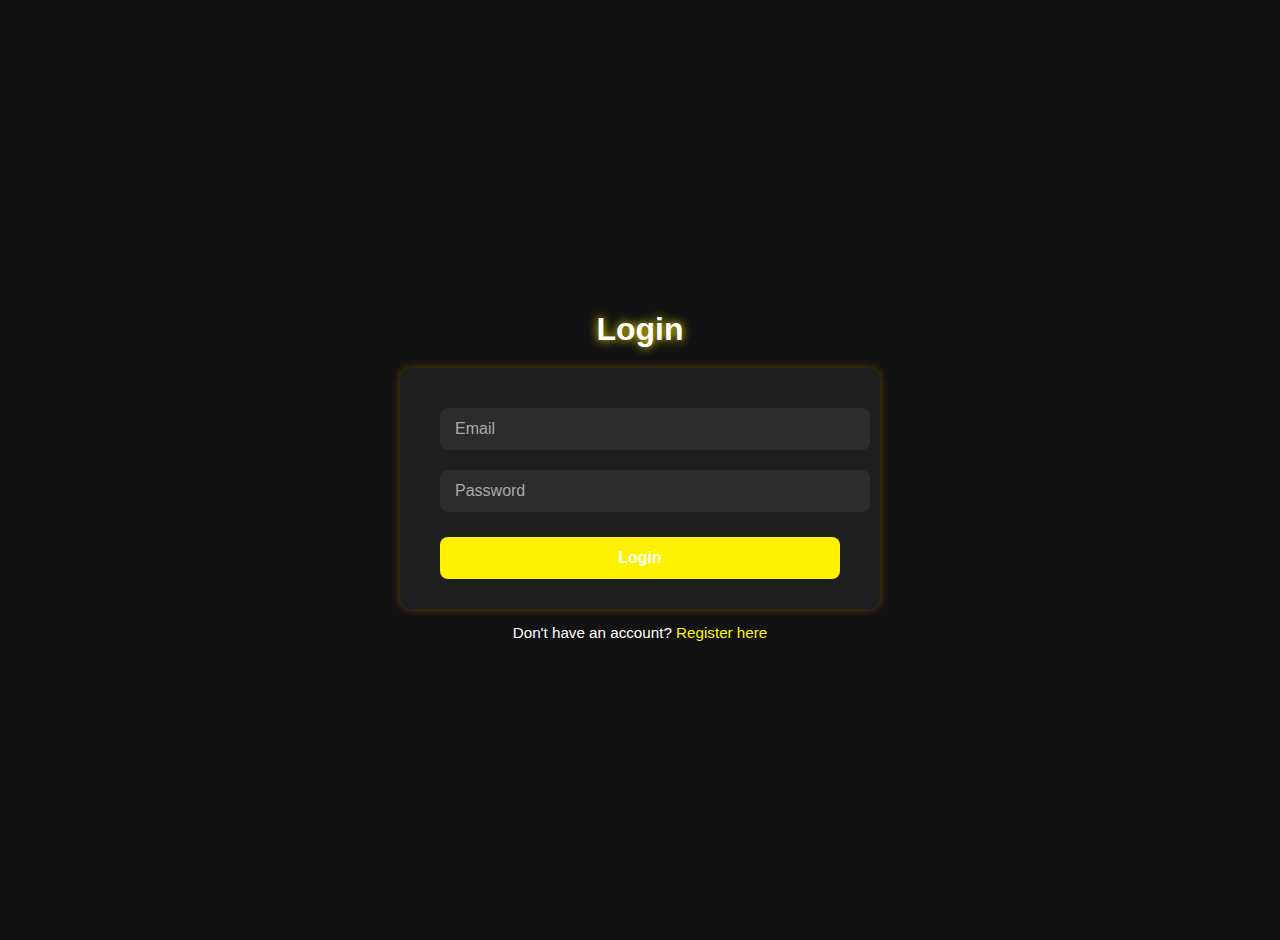
<file: index.html>
<!DOCTYPE html>
<html lang="en">
<head>
    <meta charset="UTF-8">
    <meta name="viewport" content="width=device-width, initial-scale=1.0">
    <title>Streaming Service Landing Page</title>
    <link rel="stylesheet" href="styles.css">
    <link rel="icon" href="Front-page/52 (1).ico" type="image/x-icon">
</head>
<body>
    <div class="custom-loader"></div>
   
    <header class="header">
        <div><h3 class="logo">MovieDhundo</h3>
        <div class="container1">
            <div class="headercon">
                <h1>Unlimited movies, TV shows and more</h1>
                <p>Find anywhere anytime.</p>
                <p>Ready to Rate? Enter your email to get started.</p>
                <div class="email-form">
                    <input type="email" placeholder="Email address">
                    <a href="/Homepage/home.html">
                    <button>Get Started ></button></a>
                </div>
            </div>
        </div>
    </header>

    <section class="trending-now">
        <div class="container">
            <h2>Trending Now</h2>
            <div class="movie-carousel">
                <div class="movie-card">
                    <img src="/Front-page/pos1.jpg" alt="TENET">
                    <span class="movie-title">TENET</span>
                </div>
                <div class="movie-card">
                    <img src="/Front-page/pos2.jpg" alt="96">
                    <span class="movie-title">96</span>
                </div>
                <div class="movie-card">
                    <img src="/Front-page/pos3.jpg" alt="JOKER">
                    <span class="movie-title">JOKER</span>
                </div>

                <div class="movie-card">
                    <img src="/Front-page/pos8.jpeg" alt="Movie 3">
                    <span class="movie-title">CONFUSED</span>
                </div>

                <div class="movie-card">
                    <img src="/Front-page/pos5.jpg" alt="Movie 3">
                    <span class="movie-title">UNCHARTED</span>
                </div>

                <div class="movie-card">
                    <img src="/Front-page/pos6.jpg" alt="Movie 3">
                    <span class="movie-title">THE ADAM PROJECT</span>
                </div>

                <div class="movie-card">
                    <img src="/Front-page/Pos7.jpeg" alt="Movie 3">
                    <span class="movie-title">ALADDIN</span>
                </div>
                <div class="movie-card">
                    <img src="/Front-page/pos8.jpeg" alt="Movie 3">
                    <span class="movie-title">Movie Title 3</span>
                </div>
                <div class="movie-card">
                    <img src="/Front-page/pos9.jpeg" alt="Movie 3">
                    <span class="movie-title">Movie Title 3</span>
                </div>
                
            </div>
        </div>
    </section>

   
    <section class="reasons-to-join">
        <div class="container">
            <h2>More reasons to join</h2>
            <div class="reasons">
                <div class="reason">
                    <h3>Insightful Stats</h3>
                    <p>View your most-watched genres, average ratings, and trends.</p>
                </div>
                <div class="reason">
                    <h3>Community-Powered Ratings</h3>
                    <p>See what others think before watching, and help others by sharing your own reviews.</p>
                </div>
                <div class="reason">
                    <h3>Stay Updated</h3>
                    <p>Never miss out on trending or upcoming movies—trailers and highlights delivered to you instantly.</p>
                </div>
            </div>
        </div>
    </section>

    <!-- FAQ Section -->
    <section class="faq">
        <div class="container">
            <h2>Frequently Asked Questions</h2>
            <div class="faq-item">
                <button class="faq-question">How does the website suggest movies for me?</button>
                <div class="faq-answer">Based on your selected genres, preferences, or what's currently trending, our system offers tailored suggestions to match your taste.</div>
            </div>
            <div class="faq-item">
                <button class="faq-question">Do I need to create an account to use the site?</button>
                <div class="faq-answer">No account is required for basic features like browsing and watching trailers. However, creating an account (coming soon) will let you save preferences, ratings, and watchlists.</div>
            </div>
            <div class="faq-item">
                <button class="faq-question">Are the movies available to watch directly on the site?</button>
                <div class="faq-answer">We don’t host full movies. We provide trailers and links to official streaming platforms where the full movies are available.</div>
            </div>
        </div>
    </section>

    <!-- Footer Section -->
    <footer class="footer">
        <div class="container">
            <p>Questions? Call 000-000-0000</p>
            <div class="footer-links">
                <a href="#">FAQ</a>
                <a href="#">Privacy</a>
            </div>
            <div class="footer-bottom">
                <p>&copy; 2025 MovieDhundho. All rights reserved.</p>
            </div>
        </div>
    </footer>
    <script>    window.addEventListener('load', function() {
        document.querySelector('.custom-loader').style.display = 'none';
    });</script>
    <script src="script.js"></script>
</body>
</html>
</file>
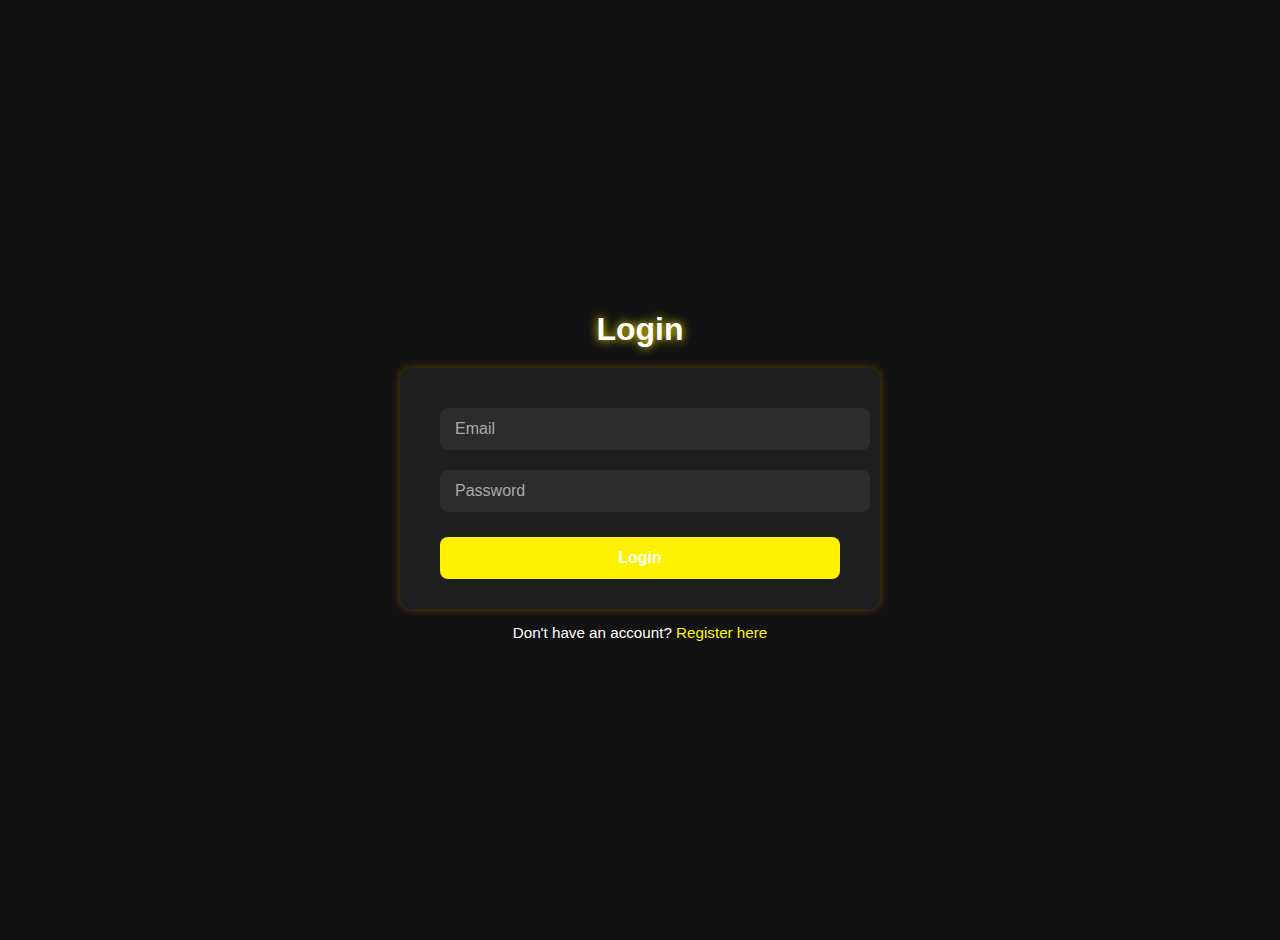
<file: login.html>
<!DOCTYPE html>
<html lang="en">
<head>
  <meta charset="UTF-8">
  <title>Login</title>
  <link rel="stylesheet" href="auth.css">
</head>
<body>
  <h2>Login</h2>
  <form id="login-form">
    <input type="email" id="email" placeholder="Email" required><br>
    <input type="password" id="password" placeholder="Password" required><br>
    <button type="submit">Login</button>
  </form>
  <p>Don't have an account? <a href="register.html">Register here</a></p>

  <script>
    document.getElementById('login-form').addEventListener('submit', function(e) {
      e.preventDefault();
      const email = document.getElementById('email').value;
      const password = document.getElementById('password').value;

      const users = JSON.parse(localStorage.getItem('users') || '{}');

      if (users[email] && users[email] === password) {
        alert('Login successful!');
        localStorage.setItem('loggedInUser', email);
        window.location.href = 'index.html';
      } else {
        alert('Invalid credentials');
      }
    });
  </script>
</body>
</html>
</file>
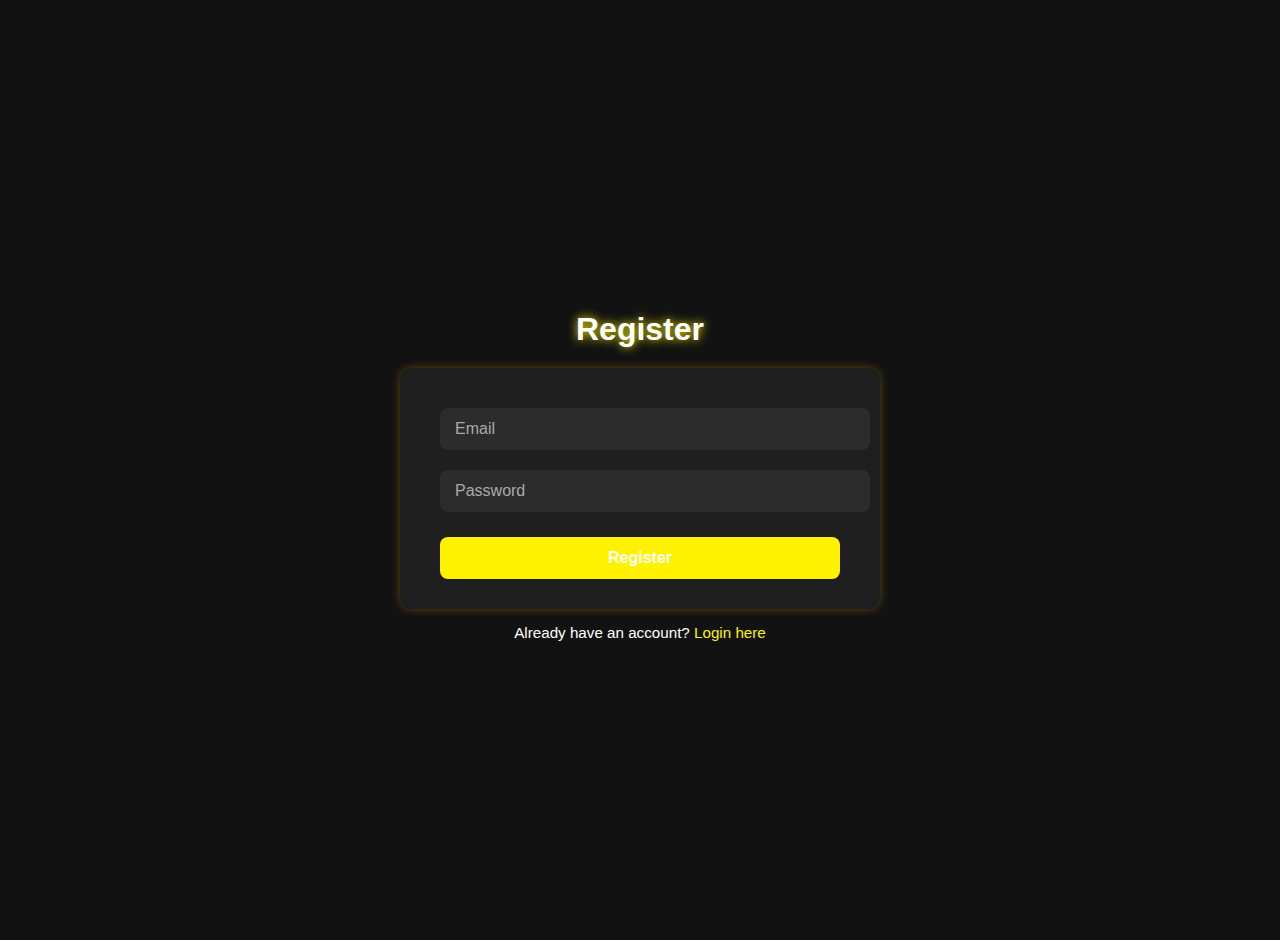
<file: register.html>
<!DOCTYPE html>
<html lang="en">
<head>
  <meta charset="UTF-8">
  <title>Register</title>
  <link rel="stylesheet" href="auth.css">
</head>
<body>
  <h2>Register</h2>
  <form id="register-form">
    <input type="email" id="email" placeholder="Email" required><br>
    <input type="password" id="password" placeholder="Password" required><br>
    <button type="submit">Register</button>
  </form>
  <p>Already have an account? <a href="login.html">Login here</a></p>

  <script>
    document.getElementById('register-form').addEventListener('submit', function(e) {
      e.preventDefault();
      const email = document.getElementById('email').value;
      const password = document.getElementById('password').value;

      const users = JSON.parse(localStorage.getItem('users') || '{}');

      if (users[email]) {
        alert('User already exists!');
      } else {
        users[email] = password;
        localStorage.setItem('users', JSON.stringify(users));
        alert('Registration successful! Now login.');
        window.location.href = 'login.html';
      }
    });
  </script>
</body>
</html>
</file>
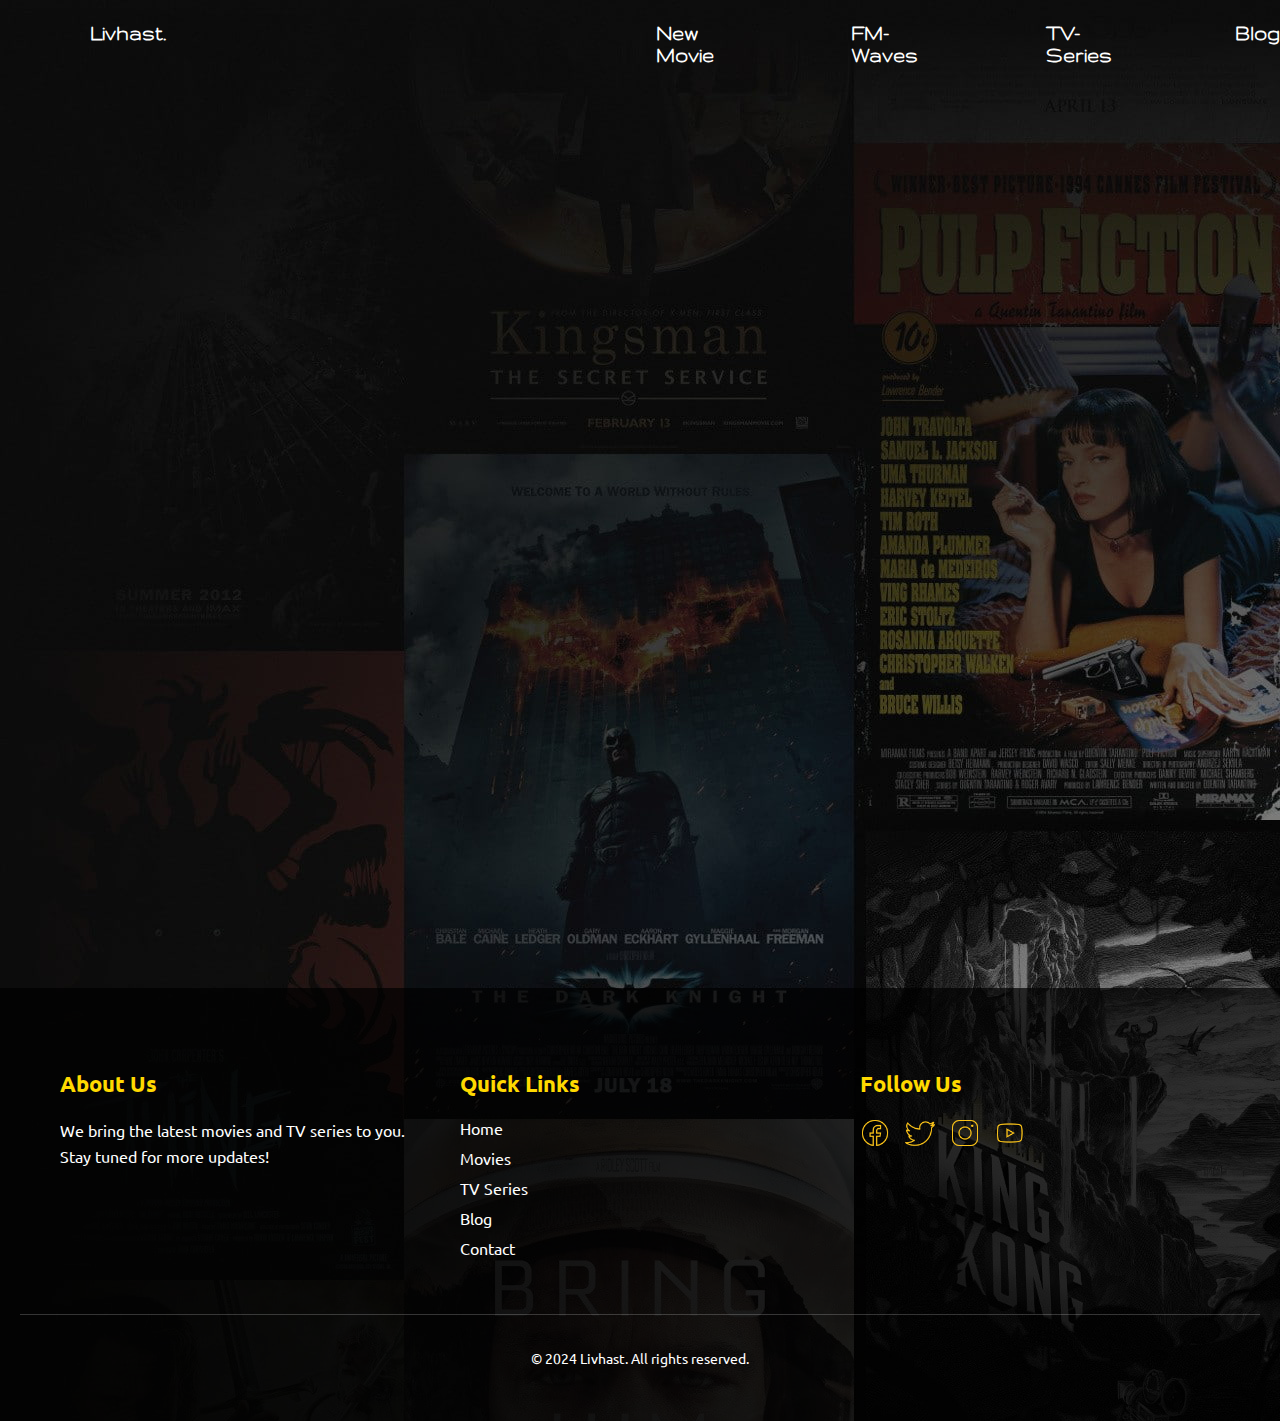
<file: Homepage/Vid/vid.html>
<!DOCTYPE html>
<html lang="en">
<head>
    <meta charset="UTF-8">
    <meta name="viewport" content="width=device-width, initial-scale=1.0">
    <title>Trailer</title>
    <link rel="preconnect" href="https://fonts.googleapis.com">
    <link rel="preconnect" href="https://fonts.gstatic.com" crossorigin>
    <link href="https://fonts.googleapis.com/css2?family=Gruppo&display=swap" rel="stylesheet">
    <link rel="icon" href="Assets/52 (1).ico" type="image/x-icon">
    <link rel="stylesheet" href="style.css">
</head>
<body>
    <header>
        <nav>
            <!-- <div class="logo-container">
                <img src="Assets/livhast..png" alt="Livhast Logo">
            </div> -->
            <ul class="sidebar">
                <li onclick=hideSidebar()><a href="#"><svg xmlns="http://www.w3.org/2000/svg" height="26" viewBox="0 96 960 960" width="26" fill="rgb(245, 245, 220)"><path d="m249 849-42-42 231-231-231-231 42-42 231 231 231-231 42 42-231 231 231 231-42 42-231-231-231 231Z"/></svg></a></li>
                <li><a href="#">New Movies</a></li>
                <li><a href="#">FM-Waves</a></li>
                <li><a href="#">TV-Series</a></li>
                <li><a href="#">Blog</a></li>
                <li><button class="login-btn">Login</button></li>
                <li><button class="signup-btn">Signup</button></li> 
              </ul>
            <ul>
                <li><a href="home.html">Livhast.</a></li>
                <li class="hideOnMobile"><a href="#">New Movie</a></li>
                <li class="hideOnMobile"><a href="#">FM-Waves</a></li>
                <li class="hideOnMobile"><a href="#">TV-Series</a></li>
                <li class="hideOnMobile"><a href="#">Blog</a></li>
                <li class="menu-button" onclick=showSidebar()><a href="#"><svg xmlns="http://www.w3.org/2000/svg" height="26" viewBox="0 96 960 960" width="26" fill="rgb(245, 245, 220)"><path d="M120 816v-60h720v60H120Zm0-210v-60h720v60H120Zm0-210v-60h720v60H120Z"/></svg></a></li>
            </ul>
        </nav>
    </header>
    <div class="container">
        <div class="video-container">
            <iframe id="video-player" width="1700" height="700" src="https://short.ink/yTbOP1R_rZ" frameborder="0" scrolling="0" allowfullscreen></iframe>
        </div>
    </div>
    <script src="script.js"></script>
    <footer>
        <div class="footer-container">
            <div class="footer-section">
                <h3>About Us</h3>
                <p>We bring the latest movies and TV series to you. Stay tuned for more updates!</p>
            </div>
            <div class="footer-section">
                <h3>Quick Links</h3>
                <ul>
                    <li><a href="#">Home</a></li>
                    <li><a href="#">Movies</a></li>
                    <li><a href="#">TV Series</a></li>
                    <li><a href="#">Blog</a></li>
                    <li><a href="#">Contact</a></li>
                </ul>
            </div>
            <div class="footer-section">
                <h3>Follow Us</h3>
                <div class="social-icons">
                    <a href="#"><img src="Assets/facebook.png" alt="Facebook"></a>
                    <a href="#"><img src="Assets/twitter.png" alt="Twitter"></a>
                    <a href="#"><img src="Assets/instagram.png" alt="Instagram"></a>
                    <a href="#"><img src="Assets/youtube.png" alt="YouTube"></a>
                </div>
            </div>
        </div>
        <div class="footer-bottom">
            <p>&copy; 2024 Livhast. All rights reserved.</p>
        </div>
    </footer>
</body>
</html>
</file>
<file: auth.css>
/* AUTH PAGES */
body {
    background-color: #121212;
    color: #fff;
    font-family: 'Segoe UI', Tahoma, Geneva, Verdana, sans-serif;
    display: flex;
    flex-direction: column;
    align-items: center;
    justify-content: center;
    min-height: 100vh;
    margin: 0;
    padding: 20px;
  }
  
  h2 {
    margin-bottom: 20px;
    color: #ffffff;
    font-size: 2rem;
    text-shadow: 0 0 10px #fff200;
  }
  
  form {
    background-color: #1e1e1e;
    padding: 30px 40px;
    border-radius: 12px;
    box-shadow: 0 0 10px rgba(255, 200, 00, 0.3);
    max-width: 400px;
    width: 100%;
  }
  
  input[type="email"],
  input[type="password"] {
    width: 100%;
    padding: 12px 15px;
    margin: 10px 0;
    border: none;
    border-radius: 8px;
    background-color: #2c2c2c;
    color: #fff;
    font-size: 1rem;
  }
  
  input[type="email"]::placeholder,
  input[type="password"]::placeholder {
    color: #aaa;
  }
  
  button {
    width: 100%;
    padding: 12px;
    margin-top: 15px;
    border: none;
    border-radius: 8px;
    background-color: #fff200;
    color: #fff;
    font-size: 1rem;
    font-weight: bold;
    cursor: pointer;
    transition: background 0.3s;
  }
  
  button:hover {
    background-color: #fff200;
  }
  
  p {
    margin-top: 15px;
    font-size: 0.95rem;
    text-align: center;
  }
  
  a {
    color: #fff200;
    text-decoration: none;
  }
  
  a:hover {
    text-decoration: underline;
  }
</file>
<file: Homepage/Vid/style.css>
@import url('https://fonts.googleapis.com/css2?family=Ubuntu:ital,wght@0,300;0,400;0,500;0,700;1,300;1,400;1,500;1,700&display=swap');


body {
    margin: 0;
    padding: 0;
    font-family: sans-serif;
    background-image: url(bg.jpg);
}

.container {
    position: relative;
    width: 100%;
    height: 100vh;
    display: flex;
    justify-content: center;
    align-items: center;
}

.video-container {
   margin-top: -100px;
}

.sidebar{
    position: fixed;
    top: 0; 
    right: 0;
    height: 100vh;
    width: 250px;
    background-color: rgba(255, 255, 255, 0.15);
    backdrop-filter: blur(12px);
    box-shadow: -10px 0 10px rgba(0, 0, 0, 0.1);
    list-style: none;
    display: none;
    flex-direction: column;
    align-items: flex-start;
    justify-content: flex-start;
    z-index: 100;
  }
  .sidebar li{
    
    margin-left: 30px;
    width: 100%;
  }
  .sidebar a{
    width: 100%;
  }
  .menu-button{
    display: none;
  }
  @media(max-width: 800px){
    .hideOnMobile{
      display: none;
    }
    .menu-button{
      display: block;
    }
  }
  @media(max-width: 400px){
    .sidebar{
      width: 100%;
      height: 100%;
    }
  }

  @media(max-width: 425px){
    .menu-button{
        margin-right: auto;
    }
  }
nav {
    display: flex;
     justify-content: space-between;
    align-items: center;
    margin-left: 50px
}

nav ul {
    display: flex;
    gap: 90px;
    list-style: none;
    font-family: "Gruppo", sans-serif;
    font-size: 22px;
}

nav ul li a {
    text-decoration: none;
    color: #fff;
    font-weight: bold;
}


nav a:hover {
    padding-bottom: 5px;
    border-radius: 5px;
    border-bottom: 3px solid #ffd900;
  } 


nav ul {
    display: flex;
    gap: 90px;
    list-style: none;
    font-family: "Gruppo", sans-serif;
    font-size: 22px;
}

nav ul li a {
    text-decoration: none;
    color: #fff;
    font-weight: bold;
}


nav a:hover {
    padding-bottom: 5px;
    border-radius: 5px;
    border-bottom: 3px solid #ffd900;
  } 

  nav li:first-child{
    margin-right: 400px;
  }

/* .search {
    margin-left: 100px; 
}

.search input {
    width: 300px;
    padding: 8px;
    border: none;
    border-radius: 5px;
} */


footer {
    background-color: rgba(0, 0, 0, 0.7);
    color: white;
    padding: 40px 20px;
    font-family: "Ubuntu", sans-serif;
}

.footer-container {
    display: flex;
    justify-content: space-between;
    flex-wrap: wrap;
    max-width: 1200px;
    margin: 0 auto;
}

.footer-section {
    flex: 1;
    min-width: 250px;
    margin: 20px;
}

.footer-section h3 {
    margin-bottom: 20px;
    font-size: 22px;
    color: #ffd900;
}

.footer-section p {
    font-size: 16px;
    line-height: 1.6;
}

.footer-section ul {
    list-style: none;
    padding: 0;
}

.footer-section ul li {
    margin-bottom: 10px;
}

.footer-section ul li a {
    color: white;
    text-decoration: none;
    transition: color 0.3s ease-in-out;
}

.footer-section ul li a:hover {
    color: #ffd900;
}

.social-icons {
    display: flex;
    gap: 15px;
    margin-top: 20px;
}

.social-icons a img {
    width: 30px;
    height: 30px;
    transition: transform 0.3s ease-in-out;
}

.social-icons a img:hover {
    transform: scale(1.2);
}

.footer-bottom {
    text-align: center;
    margin-top: 20px;
    border-top: 1px solid rgba(255, 255, 255, 0.2);
    padding-top: 20px;
}

.footer-bottom p {
    font-size: 14px;
}

::-webkit-scrollbar {
    width: 10px;
     /* Width of the scrollbar */
    background-color: #000000;
}

::-webkit-scrollbar-track {
    background: #000000; /* Track background */
    border-radius: 10px; /* Rounded corners for the track */
}

::-webkit-scrollbar-thumb {
    background: #555; /* Scrollbar handle color */
    border-radius: 10px; /* Rounded corners for the handle */
}

::-webkit-scrollbar-thumb:hover {
    background: #fff200; /* Scrollbar handle color on hover */
}

/* For Firefox */
.scroll-container {
    scrollbar-width: thin; /* Thin scrollbar */
    scrollbar-color: #888 #fff200; /* Scrollbar handle color and track color */
}

@media (max-width: 580px) {
    #video-player{
        width:440px;
        height:350px;
        margin-top: -100px;
    }

    header {
        padding: 10px;
        flex-direction: column;
        text-align: center;
      }
    
      /* Adjust nav layout */
      nav ul {
        flex-direction: column;
        gap: 30px;
      }
    
      nav li:first-child {
        margin-right: 0;
      }
    
      /* Adjust sidebar */
      .sidebar {
          width: 100%;
          height: 100%;
      }
}
</file>
<file: styles.css>
/* Reset some default styles */
@import url('https://fonts.googleapis.com/css2?family=SUSE:wght@100..800&display=swap');
* {
    margin: 0;
    padding: 0;
    box-sizing: border-box;
}

h1, h2, h3, p, button, input {
    font-family: Arial, sans-serif;
}

body {
    background-image: url('/Front-page/bg.jpg');
    background-size: cover;
    background-position: center;
    background-repeat: no-repeat;
    margin: 0; 
}


.container {
    width: 90%;
    margin: 0 auto; 
    padding: 0; 
}


.header {
    background-image: url(/Front-page/wave1.svg);
    background-repeat: no-repeat;
    color: white;
    text-align: center;
    padding: 100px 20px;
    }

    .headercon{
        margin-top: 180px;
    }
.header h1 {
    font-size: 2.5em;
    margin-bottom: 20px;
}

.header p {
    font-size: 1.2em;
    margin-bottom: 20px;
}

.email-form {
    display: flex;
    justify-content: center;
    margin: 0 auto; /* Center the form */
    width: 100%;
    max-width: 600px;
}

.email-form input {
    width: 60%;
    padding: 10px;
    border: none;
    border-radius: 3px 0 0 3px;
    font-size: 1em;
}

.email-form button {
    padding: 10px 20px;
    border: none;
    background-color: #e50914;
    color: white;
    font-size: 1em;
    cursor: pointer;
    border-radius: 0 3px 3px 0;
}


.trending-now {
    padding: 50px 0;
    background: rgba(0, 0, 0, 0.789);
    backdrop-filter: blur( 16.5px );
    -webkit-backdrop-filter: blur( 16.5px );
    color: white;
}

.trending-now h2 {
    color:#fff200;
    margin-top: 0px;
    font-size: 1.8em;
    margin-bottom: 20px;
}

.movie-carousel {
    display: flex;
    overflow:hidden;
    white-space: nowrap;
    gap: 50px;
    padding: 0 300px;
}

.movie-card {
    display: inline-block;
    animation: scroll 15s linear infinite; 
    flex: 0 0 auto;
    width: 300px;
    overflow: hidden;
    height: auto;
}

.movie-card img {
    margin-top: 20px;
    margin-right: 10px; 
  vertical-align: top; 
    width: 100%;
    height: 70%;
    border-radius: 10px;
    object-fit: cover; 
    transition: transform 0.5s ease;
}

.movie-card:hover img {
    transform: scale(1.2); 
  }

  @keyframes scroll {
    0% {
      transform: translateX(0);
    }
    100% {
      transform: translateX(-50%);
    }
  }
.movie-title {
    font-family: "SUSE", sans-serif;
    display: block;
    text-align: center;
    margin-top: 10px;
    font-weight: bold;
}


.reasons-to-join {
    margin-top: -60px;
    padding: 50px 0;
    padding-bottom: 100px;
    background: rgba( 0, 0, 0, 0.789 );
    backdrop-filter: blur( 16.5px );
    -webkit-backdrop-filter: blur( 16.5px );
    color: #ffffff;
}

.reasons-to-join h2 {
    font-size: 1.8em;
    margin-bottom: 20px;
}

.reasons {
    display: flex;
    gap: 20px;
    padding: 0 20px; 
}

.reason {
    margin-top: 50px;
    flex: 1;
    background: rgba( 0, 0, 0, 0.25 );
    box-shadow: 0 8px 32px 0 rgba(135, 31, 121, 0.37);
    backdrop-filter: blur( 4px );
    -webkit-backdrop-filter: blur( 4px );
    border-radius: 10px;
    padding: 50px;
    border-radius: 10px;
    text-align: center;
}

.reason h3 {
    color: #fff200;
    margin-bottom: 10px; 
    font-weight: bold; 
  }
  
  .reason p {
    margin: 0;
    font-size: 16px; 
  }


.faq {
    
    padding: 50px 0;
    background-color: #333;
    color: white;
}

.faq h2 {
    font-size: 1.8em;
    margin-bottom: 20px;
    color: #fff200  ;
}

.faq-item {
    margin-bottom: 10px;
}

.faq-question {
    width: 100%;
    text-align: left;
    background-color: #444;
    color: white;
    border: none;
    padding: 15px;
    font-size: 1em;
    cursor: pointer;
    border-radius: 5px;
    margin-top: 10px;
}

.faq-answer {
    background-color: #555;
    padding: 15px;
    display: none;
    border-radius: 5px;
}


.footer {
    background-color: #000;
    color: white;
    padding: 50px 0;
    text-align: center;
}

.footer-links {
    margin-top: 20px;
}

.footer-links a {
    color: #999;
    margin: 0 10px;
    text-decoration: none;
}


::-webkit-scrollbar {
    width: 10px;
    background-color: #000000;
}

::-webkit-scrollbar-track {
    background: #000000;
    border-radius: 10px;
}

::-webkit-scrollbar-thumb {
    background: #555;
    border-radius: 10px;
}

::-webkit-scrollbar-thumb:hover {
    background: #fff200;
}


.scroll-container {
    scrollbar-width: thin;
    scrollbar-color: #888 #fff200;
}


.site-header {
    display: flex;
    align-items: center;
    padding: 10px 20px;
    background-color: rgba(0, 0, 0, 0.5); 
    position: fixed; 
    width: 100%;
    top: 0; 
    z-index: 10; 
}


.logo {
    font-family: 'Gill Sans', 'Gill Sans MT', Calibri, 'Trebuchet MS', sans-serif;
    font-size: 24px;
    font-weight: bold;
    color:#fff200;
    margin-top: -80px;
    margin-right: auto; 
    text-align: left; 
}

.shiny-button {
    margin-top: -100px;
    margin-left: 90%;
    position: relative;
    padding: 10px 0px;
    font-size: 16px;
    color: white;
    background-color: #00000020; 
    border: none;
    border-radius: 5px;
    cursor: pointer;
    overflow: hidden;
    transition: background-color 0.3s ease; 
    z-index: 100;
  }
  
  .shiny-button::before {
    content: '';
    position: absolute;
    top: 0;
    left: -100%;
    width: 50px;
    height: 100%;
    background: rgba(255, 255, 255, 0.186);
    transform: skewX(-15deg);
    transition: none;
  }
  
  .shiny-button:hover::before {
    left: 100%;
    transition: left 0.5s ease-in-out;
  }
  
  .shiny-button:hover {
    background-color: #ffffff00; 
  }
  

.footer-bottom {
    text-align: center;
    margin-top: 20px;
    border-top: 1px solid rgba(255, 255, 255, 0.2);
    padding-top: 20px;
}

.footer-bottom p {
    font-size: 14px;
}

@media (max-width: 550px) {
    .reasons-to-join {
      margin-top: -20px; 
      padding: 30px 10px; 
      padding-bottom: 50px; 
    }
  
    .reasons-to-join h2 {
      font-size: 1.5em; 
      margin-bottom: 15px;
    }
  
    .reasons {
      display: block;
      padding: 0; 
      gap: 10px; 
    }
  
    .reason {
      margin-top: 20px; 
      padding: 30px; 
      text-align: left; 
    }
  
    .reason h3 {
      font-size: 1.3em; 
      margin-bottom: 8px;
    }
  
    .reason p {
      font-size: 14px; 
    }
  }

  @media (max-width: 550px) {
    .trending-now {
        padding: 20px 0; 
        background: rgba(0, 0, 0, 0.8); 
        backdrop-filter: blur(10px); 
        -webkit-backdrop-filter: blur(10px);
    }

    .trending-now h2 {
        font-size: 1.4em; 
        margin-bottom: 10px; 
    }

    .movie-carousel {
        padding: 0 20px; 
    }

    .movie-card {
        width: 200px; 
    }

    .movie-card img {
        height: 60%; 
    }
}

  
@media (max-width: 550px) {
    .shiny-button {
        margin-top: -100px; 
        margin-left: 70%; 
        padding: 8px 0; 
        font-size: 14px; 
        border-radius: 4px; 
    }
  
    .shiny-button::before {
        width: 40px; 
    }

}

.custom-loader {
    width: 70px;
    height: 70px;
    background:
        radial-gradient(farthest-side, #4E73DF 90%, #0000) center/16px 16px,
        radial-gradient(farthest-side, #6F6D91 90%, #0000) bottom/12px 12px;
    background-repeat: no-repeat;
    animation: s7 1s infinite linear;
    position: relative;
}

.custom-loader::before {
    content: "";
    position: absolute;
    width: 8px;
    height: 8px;
    inset: auto 0 16px;
    margin: auto;
    background: #E4E4ED;
    border-radius: 50%;
    transform-origin: 50% calc(100% + 10px);
    animation: inherit;
    animation-duration: 0.5s;
}


@keyframes s7 {
    100% {
        transform: rotate(1turn)
    }
}
</file>
